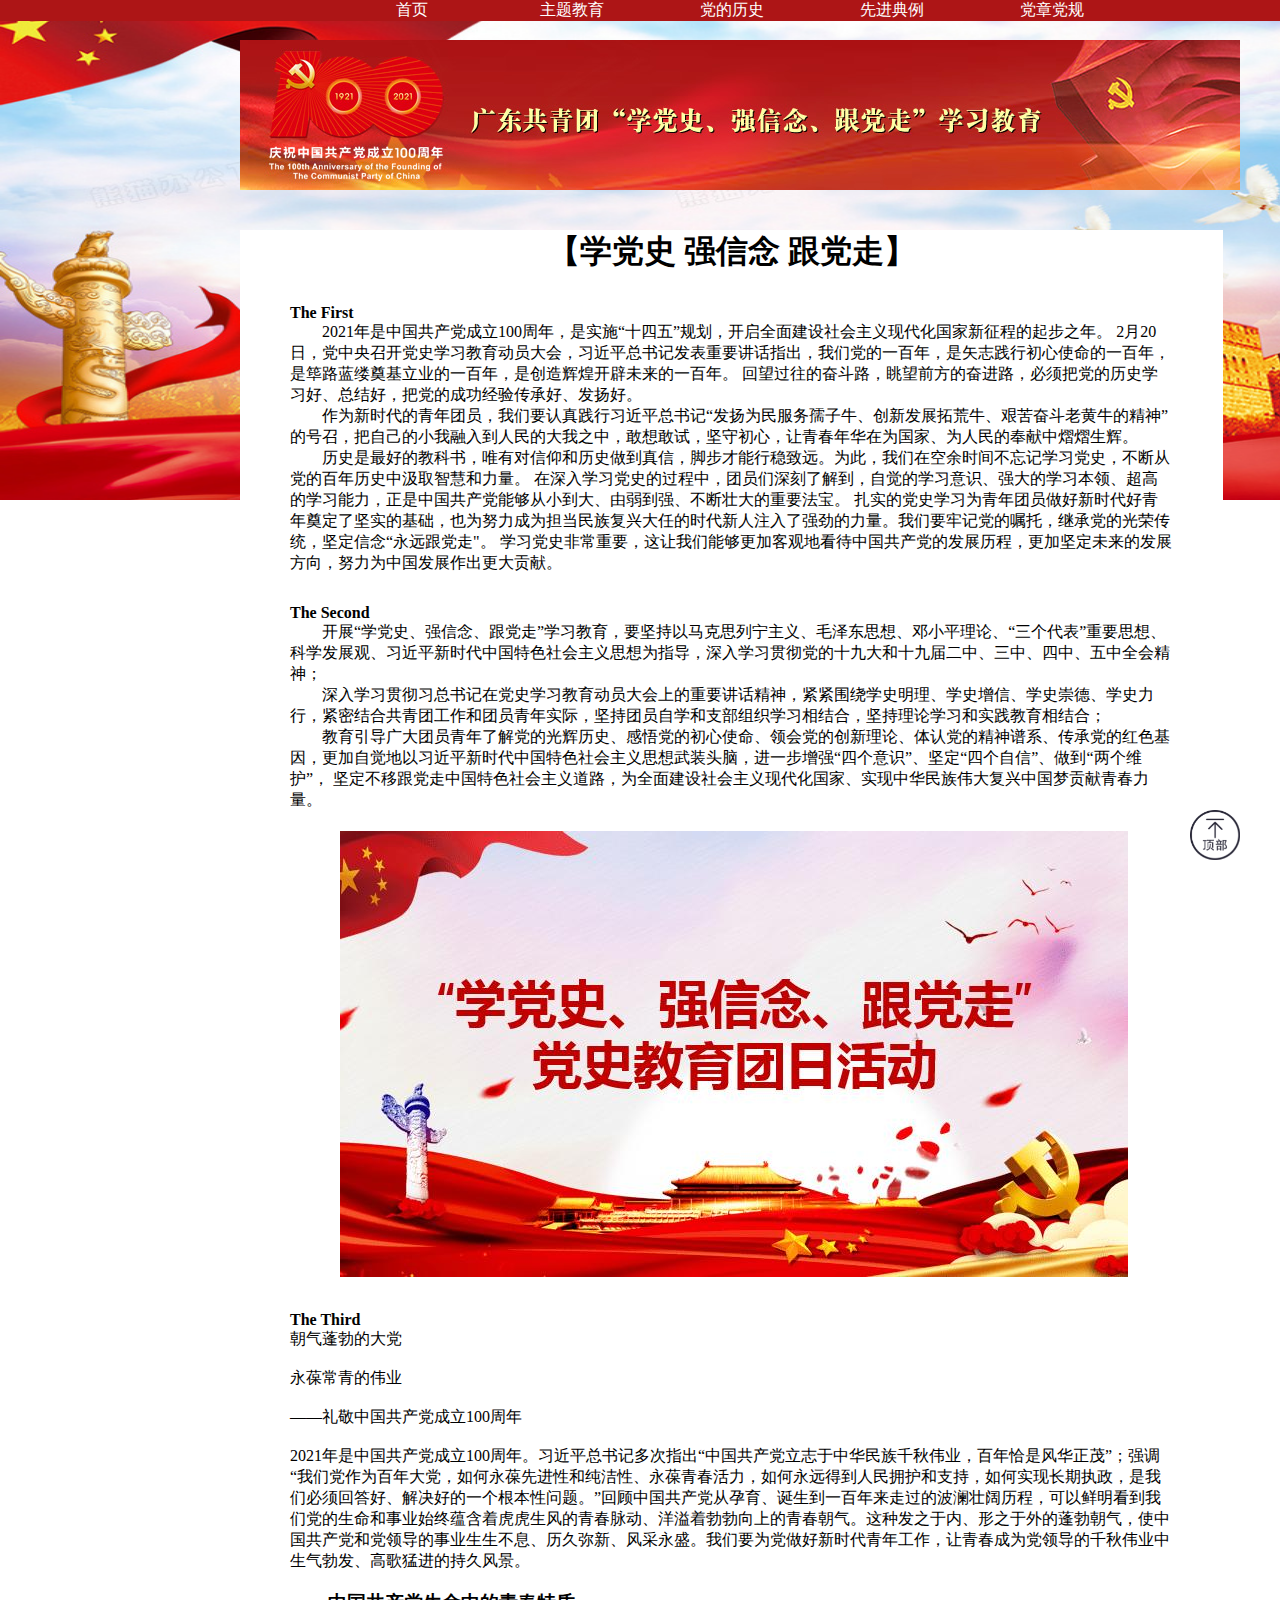
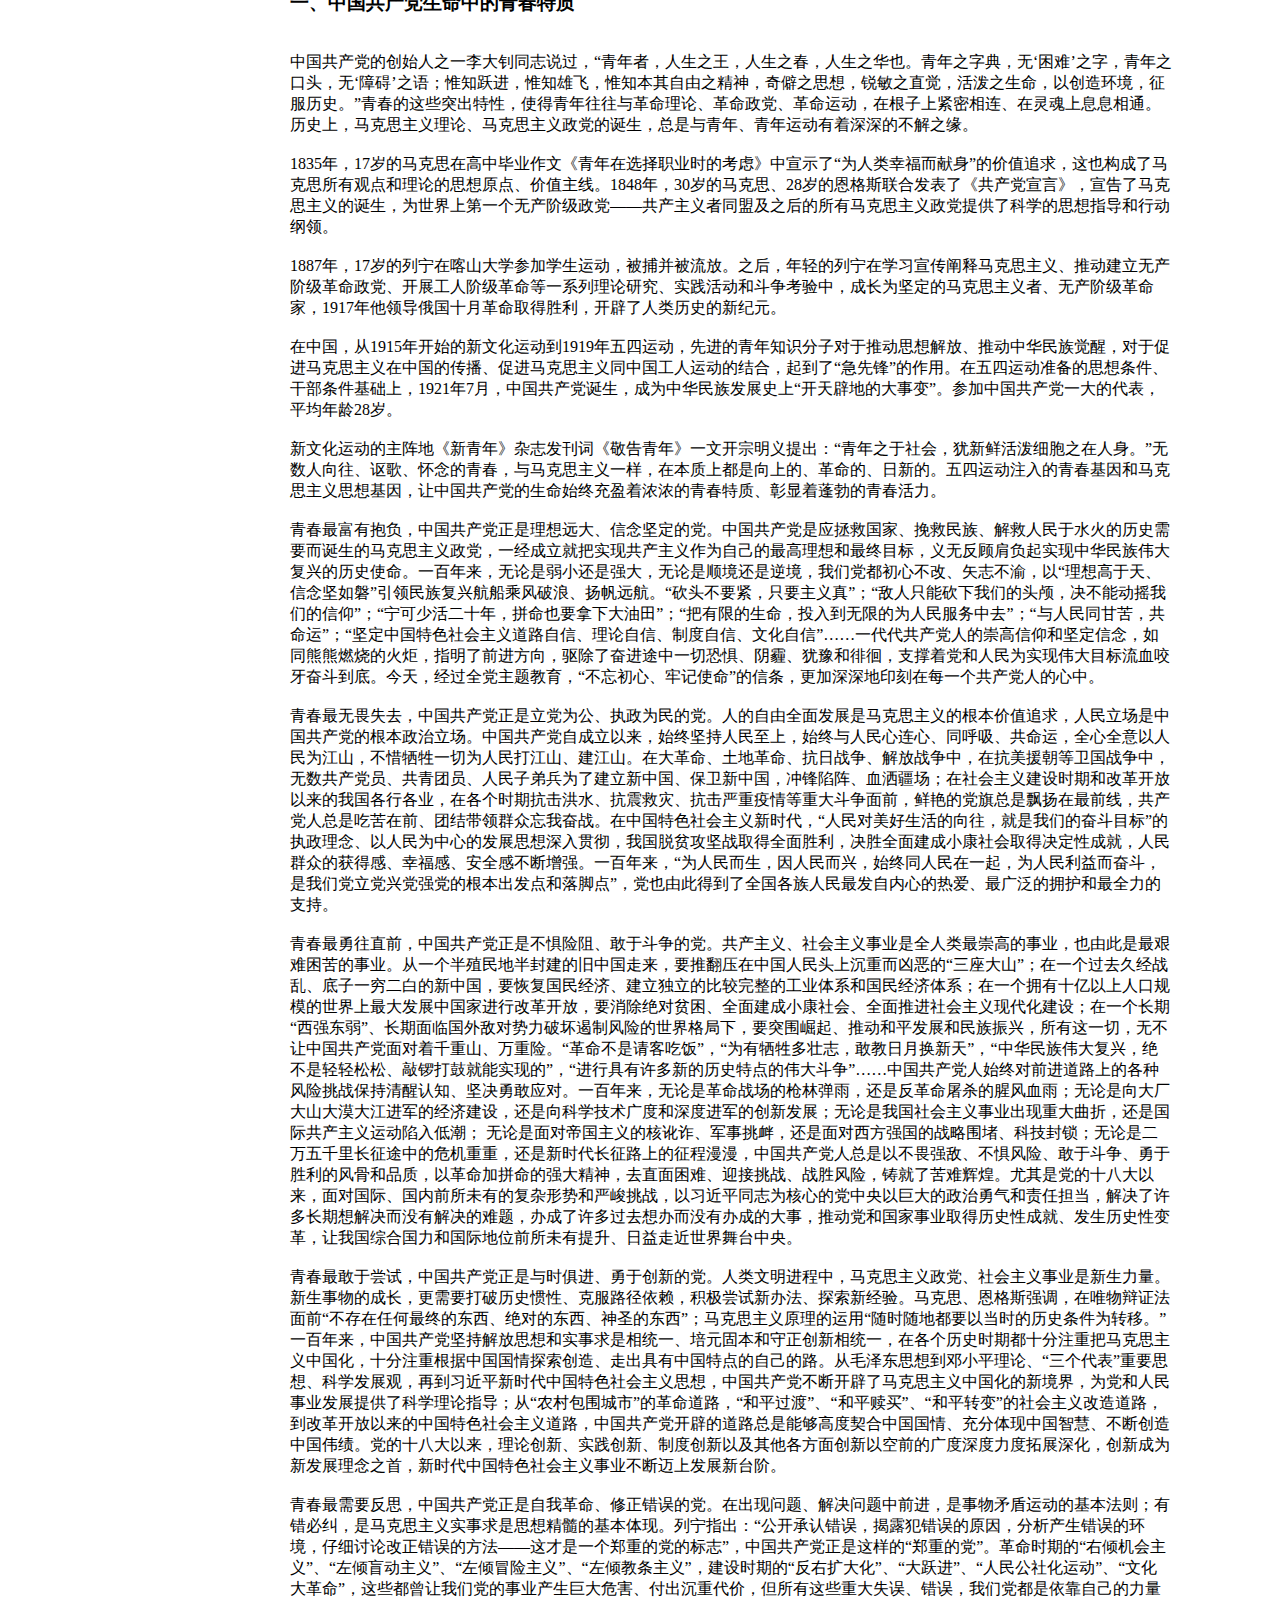
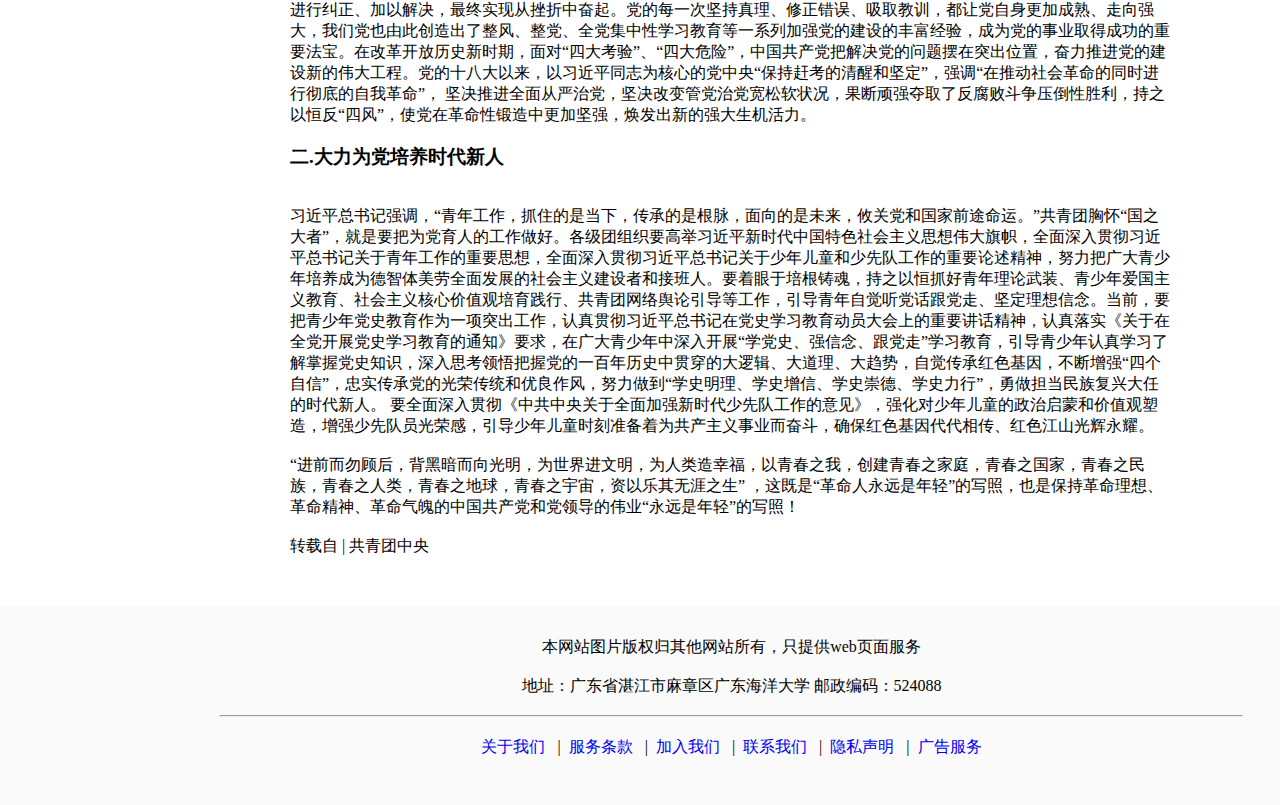
<file: target/project/WEB-INF/page/education.html>
<!DOCTYPE html>
<html lang="en">
<head>
    <meta charset="UTF-8">
    <title>主题教育</title>
    <link rel="stylesheet" href="../../css/education.css">
</head>
<!--打开网页时刷新页面-->
<body onload="window.opener.location.reload()">
<!--<body>-->

<div class="all">
    <!--顶部-->
    <div class="top" id="top">
        <div class="top-nav">
            <table>
                <tr>
                    <td>
                        <a href="/">首页</a>
                    </td>
                    <td>
                        <a href="/jump2">主题教育</a>
                    </td>
                    <td>
                        <a href="#">党的历史</a>
                    </td>
                    <td>
                        <a href="/jump1">先进典例</a>
                    </td>
                    <td>
                        <a href="#">党章党规</a>
                    </td>
                </tr>
            </table>
        </div>
        <div class="img_1">
            <img src="../../image/top1.jpg">
        </div>
    </div>

    <!--中部-->
    <div class="center">
        <h1>【学党史 强信念 跟党走】</h1>
        <div class="one">
            <span><b>The First</b></span><br/>
            <div>
                &emsp;&emsp;2021年是中国共产党成立100周年，是实施“十四五”规划，开启全面建设社会主义现代化国家新征程的起步之年。
                2月20日，党中央召开党史学习教育动员大会，习近平总书记发表重要讲话指出，我们党的一百年，是矢志践行初心使命的一百年，是筚路蓝缕奠基立业的一百年，是创造辉煌开辟未来的一百年。
                回望过往的奋斗路，眺望前方的奋进路，必须把党的历史学习好、总结好，把党的成功经验传承好、发扬好。<br/>

                &emsp;&emsp;作为新时代的青年团员，我们要认真践行习近平总书记“发扬为民服务孺子牛、创新发展拓荒牛、艰苦奋斗老黄牛的精神”的号召，把自己的小我融入到人民的大我之中，敢想敢试，坚守初心，让青春年华在为国家、为人民的奉献中熠熠生辉。<br/>

                &emsp;&emsp;历史是最好的教科书，唯有对信仰和历史做到真信，脚步才能行稳致远。为此，我们在空余时间不忘记学习党史，不断从党的百年历史中汲取智慧和力量。
                在深入学习党史的过程中，团员们深刻了解到，自觉的学习意识、强大的学习本领、超高的学习能力，正是中国共产党能够从小到大、由弱到强、不断壮大的重要法宝。
                扎实的党史学习为青年团员做好新时代好青年奠定了坚实的基础，也为努力成为担当民族复兴大任的时代新人注入了强劲的力量。我们要牢记党的嘱托，继承党的光荣传统，坚定信念“永远跟党走"。
                学习党史非常重要，这让我们能够更加客观地看待中国共产党的发展历程，更加坚定未来的发展方向，努力为中国发展作出更大贡献。<br/>
            </div>
        </div>

        <div class="one">
            <span><b>The Second</b></span><br/>
            <div>
                &emsp;&emsp;开展“学党史、强信念、跟党走”学习教育，要坚持以马克思列宁主义、毛泽东思想、邓小平理论、“三个代表”重要思想、科学发展观、习近平新时代中国特色社会主义思想为指导，深入学习贯彻党的十九大和十九届二中、三中、四中、五中全会精神；<br/>

                &emsp;&emsp;深入学习贯彻习总书记在党史学习教育动员大会上的重要讲话精神，紧紧围绕学史明理、学史增信、学史崇德、学史力行，紧密结合共青团工作和团员青年实际，坚持团员自学和支部组织学习相结合，坚持理论学习和实践教育相结合；<br/>

                &emsp;&emsp;教育引导广大团员青年了解党的光辉历史、感悟党的初心使命、领会党的创新理论、体认党的精神谱系、传承党的红色基因，更加自觉地以习近平新时代中国特色社会主义思想武装头脑，进一步增强“四个意识”、坚定“四个自信”、做到“两个维护”，
                坚定不移跟党走中国特色社会主义道路，为全面建设社会主义现代化国家、实现中华民族伟大复兴中国梦贡献青春力量。<br/>
            </div>
            <div class="img_2">
                <img src="../../image/education_center_1.png">
            </div>
        </div>

        <div class="one">
            <span><b>The Third</b></span>
            <div>
                朝气蓬勃的大党<br/><br/>

                永葆常青的伟业<br/><br/>

                ——礼敬中国共产党成立100周年<br/><br/>

                2021年是中国共产党成立100周年。习近平总书记多次指出“中国共产党立志于中华民族千秋伟业，百年恰是风华正茂”；强调“我们党作为百年大党，如何永葆先进性和纯洁性、永葆青春活力，如何永远得到人民拥护和支持，如何实现长期执政，是我们必须回答好、解决好的一个根本性问题。”回顾中国共产党从孕育、诞生到一百年来走过的波澜壮阔历程，可以鲜明看到我们党的生命和事业始终蕴含着虎虎生风的青春脉动、洋溢着勃勃向上的青春朝气。这种发之于内、形之于外的蓬勃朝气，使中国共产党和党领导的事业生生不息、历久弥新、风采永盛。我们要为党做好新时代青年工作，让青春成为党领导的千秋伟业中生气勃发、高歌猛进的持久风景。<br/><br/>

                <h3>一、中国共产党生命中的青春特质</h3><br/><br/>

                中国共产党的创始人之一李大钊同志说过，“青年者，人生之王，人生之春，人生之华也。青年之字典，无‘困难’之字，青年之口头，无‘障碍’之语；惟知跃进，惟知雄飞，惟知本其自由之精神，奇僻之思想，锐敏之直觉，活泼之生命，以创造环境，征服历史。”青春的这些突出特性，使得青年往往与革命理论、革命政党、革命运动，在根子上紧密相连、在灵魂上息息相通。历史上，马克思主义理论、马克思主义政党的诞生，总是与青年、青年运动有着深深的不解之缘。<br/><br/>

                1835年，17岁的马克思在高中毕业作文《青年在选择职业时的考虑》中宣示了“为人类幸福而献身”的价值追求，这也构成了马克思所有观点和理论的思想原点、价值主线。1848年，30岁的马克思、28岁的恩格斯联合发表了《共产党宣言》，宣告了马克思主义的诞生，为世界上第一个无产阶级政党——共产主义者同盟及之后的所有马克思主义政党提供了科学的思想指导和行动纲领。<br/><br/>

                1887年，17岁的列宁在喀山大学参加学生运动，被捕并被流放。之后，年轻的列宁在学习宣传阐释马克思主义、推动建立无产阶级革命政党、开展工人阶级革命等一系列理论研究、实践活动和斗争考验中，成长为坚定的马克思主义者、无产阶级革命家，1917年他领导俄国十月革命取得胜利，开辟了人类历史的新纪元。<br/><br/>

                在中国，从1915年开始的新文化运动到1919年五四运动，先进的青年知识分子对于推动思想解放、推动中华民族觉醒，对于促进马克思主义在中国的传播、促进马克思主义同中国工人运动的结合，起到了“急先锋”的作用。在五四运动准备的思想条件、干部条件基础上，1921年7月，中国共产党诞生，成为中华民族发展史上“开天辟地的大事变”。参加中国共产党一大的代表，平均年龄28岁。<br/><br/>

                新文化运动的主阵地《新青年》杂志发刊词《敬告青年》一文开宗明义提出：“青年之于社会，犹新鲜活泼细胞之在人身。”无数人向往、讴歌、怀念的青春，与马克思主义一样，在本质上都是向上的、革命的、日新的。五四运动注入的青春基因和马克思主义思想基因，让中国共产党的生命始终充盈着浓浓的青春特质、彰显着蓬勃的青春活力。<br/><br/>

                青春最富有抱负，中国共产党正是理想远大、信念坚定的党。中国共产党是应拯救国家、挽救民族、解救人民于水火的历史需要而诞生的马克思主义政党，一经成立就把实现共产主义作为自己的最高理想和最终目标，义无反顾肩负起实现中华民族伟大复兴的历史使命。一百年来，无论是弱小还是强大，无论是顺境还是逆境，我们党都初心不改、矢志不渝，以“理想高于天、信念坚如磐”引领民族复兴航船乘风破浪、扬帆远航。“砍头不要紧，只要主义真”；“敌人只能砍下我们的头颅，决不能动摇我们的信仰”；“宁可少活二十年，拼命也要拿下大油田”；“把有限的生命，投入到无限的为人民服务中去”；“与人民同甘苦，共命运”；“坚定中国特色社会主义道路自信、理论自信、制度自信、文化自信”……一代代共产党人的崇高信仰和坚定信念，如同熊熊燃烧的火炬，指明了前进方向，驱除了奋进途中一切恐惧、阴霾、犹豫和徘徊，支撑着党和人民为实现伟大目标流血咬牙奋斗到底。今天，经过全党主题教育，“不忘初心、牢记使命”的信条，更加深深地印刻在每一个共产党人的心中。<br/><br/>

                青春最无畏失去，中国共产党正是立党为公、执政为民的党。人的自由全面发展是马克思主义的根本价值追求，人民立场是中国共产党的根本政治立场。中国共产党自成立以来，始终坚持人民至上，始终与人民心连心、同呼吸、共命运，全心全意以人民为江山，不惜牺牲一切为人民打江山、建江山。在大革命、土地革命、抗日战争、解放战争中，在抗美援朝等卫国战争中，无数共产党员、共青团员、人民子弟兵为了建立新中国、保卫新中国，冲锋陷阵、血洒疆场；在社会主义建设时期和改革开放以来的我国各行各业，在各个时期抗击洪水、抗震救灾、抗击严重疫情等重大斗争面前，鲜艳的党旗总是飘扬在最前线，共产党人总是吃苦在前、团结带领群众忘我奋战。在中国特色社会主义新时代，“人民对美好生活的向往，就是我们的奋斗目标”的执政理念、以人民为中心的发展思想深入贯彻，我国脱贫攻坚战取得全面胜利，决胜全面建成小康社会取得决定性成就，人民群众的获得感、幸福感、安全感不断增强。一百年来，“为人民而生，因人民而兴，始终同人民在一起，为人民利益而奋斗，是我们党立党兴党强党的根本出发点和落脚点”，党也由此得到了全国各族人民最发自内心的热爱、最广泛的拥护和最全力的支持。<br/><br/>

                青春最勇往直前，中国共产党正是不惧险阻、敢于斗争的党。共产主义、社会主义事业是全人类最崇高的事业，也由此是最艰难困苦的事业。从一个半殖民地半封建的旧中国走来，要推翻压在中国人民头上沉重而凶恶的“三座大山”；在一个过去久经战乱、底子一穷二白的新中国，要恢复国民经济、建立独立的比较完整的工业体系和国民经济体系；在一个拥有十亿以上人口规模的世界上最大发展中国家进行改革开放，要消除绝对贫困、全面建成小康社会、全面推进社会主义现代化建设；在一个长期“西强东弱”、长期面临国外敌对势力破坏遏制风险的世界格局下，要突围崛起、推动和平发展和民族振兴，所有这一切，无不让中国共产党面对着千重山、万重险。“革命不是请客吃饭”，“为有牺牲多壮志，敢教日月换新天”，“中华民族伟大复兴，绝不是轻轻松松、敲锣打鼓就能实现的”，“进行具有许多新的历史特点的伟大斗争”……中国共产党人始终对前进道路上的各种风险挑战保持清醒认知、坚决勇敢应对。一百年来，无论是革命战场的枪林弹雨，还是反革命屠杀的腥风血雨；无论是向大厂大山大漠大江进军的经济建设，还是向科学技术广度和深度进军的创新发展；无论是我国社会主义事业出现重大曲折，还是国际共产主义运动陷入低潮；
                无论是面对帝国主义的核讹诈、军事挑衅，还是面对西方强国的战略围堵、科技封锁；无论是二万五千里长征途中的危机重重，还是新时代长征路上的征程漫漫，中国共产党人总是以不畏强敌、不惧风险、敢于斗争、勇于胜利的风骨和品质，以革命加拼命的强大精神，去直面困难、迎接挑战、战胜风险，铸就了苦难辉煌。尤其是党的十八大以来，面对国际、国内前所未有的复杂形势和严峻挑战，以习近平同志为核心的党中央以巨大的政治勇气和责任担当，解决了许多长期想解决而没有解决的难题，办成了许多过去想办而没有办成的大事，推动党和国家事业取得历史性成就、发生历史性变革，让我国综合国力和国际地位前所未有提升、日益走近世界舞台中央。<br/><br/>

                青春最敢于尝试，中国共产党正是与时俱进、勇于创新的党。人类文明进程中，马克思主义政党、社会主义事业是新生力量。新生事物的成长，更需要打破历史惯性、克服路径依赖，积极尝试新办法、探索新经验。马克思、恩格斯强调，在唯物辩证法面前“不存在任何最终的东西、绝对的东西、神圣的东西”；马克思主义原理的运用“随时随地都要以当时的历史条件为转移。”一百年来，中国共产党坚持解放思想和实事求是相统一、培元固本和守正创新相统一，在各个历史时期都十分注重把马克思主义中国化，十分注重根据中国国情探索创造、走出具有中国特点的自己的路。从毛泽东思想到邓小平理论、“三个代表”重要思想、科学发展观，再到习近平新时代中国特色社会主义思想，中国共产党不断开辟了马克思主义中国化的新境界，为党和人民事业发展提供了科学理论指导；从“农村包围城市”的革命道路，“和平过渡”、“和平赎买”、“和平转变”的社会主义改造道路，到改革开放以来的中国特色社会主义道路，中国共产党开辟的道路总是能够高度契合中国国情、充分体现中国智慧、不断创造中国伟绩。党的十八大以来，理论创新、实践创新、制度创新以及其他各方面创新以空前的广度深度力度拓展深化，创新成为新发展理念之首，新时代中国特色社会主义事业不断迈上发展新台阶。<br/><br/>

                青春最需要反思，中国共产党正是自我革命、修正错误的党。在出现问题、解决问题中前进，是事物矛盾运动的基本法则；有错必纠，是马克思主义实事求是思想精髓的基本体现。列宁指出：“公开承认错误，揭露犯错误的原因，分析产生错误的环境，仔细讨论改正错误的方法——这才是一个郑重的党的标志”，中国共产党正是这样的“郑重的党”。革命时期的“右倾机会主义”、“左倾盲动主义”、“左倾冒险主义”、“左倾教条主义”，建设时期的“反右扩大化”、“大跃进”、“人民公社化运动”、“文化大革命”，这些都曾让我们党的事业产生巨大危害、付出沉重代价，但所有这些重大失误、错误，我们党都是依靠自己的力量进行纠正、加以解决，最终实现从挫折中奋起。党的每一次坚持真理、修正错误、吸取教训，都让党自身更加成熟、走向强大，我们党也由此创造出了整风、整党、全党集中性学习教育等一系列加强党的建设的丰富经验，成为党的事业取得成功的重要法宝。在改革开放历史新时期，面对“四大考验”、“四大危险”，中国共产党把解决党的问题摆在突出位置，奋力推进党的建设新的伟大工程。党的十八大以来，以习近平同志为核心的党中央“保持赶考的清醒和坚定”，强调“在推动社会革命的同时进行彻底的自我革命”，
                坚决推进全面从严治党，坚决改变管党治党宽松软状况，果断顽强夺取了反腐败斗争压倒性胜利，持之以恒反“四风”，使党在革命性锻造中更加坚强，焕发出新的强大生机活力。<br/><br/>


                <h3>二.大力为党培养时代新人</h3><br/><br/>

                习近平总书记强调，“青年工作，抓住的是当下，传承的是根脉，面向的是未来，攸关党和国家前途命运。”共青团胸怀“国之大者”，就是要把为党育人的工作做好。各级团组织要高举习近平新时代中国特色社会主义思想伟大旗帜，全面深入贯彻习近平总书记关于青年工作的重要思想，全面深入贯彻习近平总书记关于少年儿童和少先队工作的重要论述精神，努力把广大青少年培养成为德智体美劳全面发展的社会主义建设者和接班人。要着眼于培根铸魂，持之以恒抓好青年理论武装、青少年爱国主义教育、社会主义核心价值观培育践行、共青团网络舆论引导等工作，引导青年自觉听党话跟党走、坚定理想信念。当前，要把青少年党史教育作为一项突出工作，认真贯彻习近平总书记在党史学习教育动员大会上的重要讲话精神，认真落实《关于在全党开展党史学习教育的通知》要求，在广大青少年中深入开展“学党史、强信念、跟党走”学习教育，引导青少年认真学习了解掌握党史知识，深入思考领悟把握党的一百年历史中贯穿的大逻辑、大道理、大趋势，自觉传承红色基因，不断增强“四个自信”，忠实传承党的光荣传统和优良作风，努力做到“学史明理、学史增信、学史崇德、学史力行”，勇做担当民族复兴大任的时代新人。
                要全面深入贯彻《中共中央关于全面加强新时代少先队工作的意见》，强化对少年儿童的政治启蒙和价值观塑造，增强少先队员光荣感，引导少年儿童时刻准备着为共产主义事业而奋斗，确保红色基因代代相传、红色江山光辉永耀。<br/><br/>

                “进前而勿顾后，背黑暗而向光明，为世界进文明，为人类造幸福，以青春之我，创建青春之家庭，青春之国家，青春之民族，青春之人类，青春之地球，青春之宇宙，资以乐其无涯之生” ，这既是“革命人永远是年轻”的写照，也是保持革命理想、革命精神、革命气魄的中国共产党和党领导的伟业“永远是年轻”的写照！

                <br/><br/>转载自 | 共青团中央
            </div>
        </div>
    </div>

    <!--尾部-->
    <footer class="footer">
        <div class="text">
            <div>本网站图片版权归其他网站所有，只提供web页面服务</div><br/>
            <div>地址：广东省湛江市麻章区广东海洋大学  邮政编码：524088</div>
        </div>

        <br/><hr>

        <ul class="linkes">
            <li><a href="javascript:;">关于我们</a></li>
            <li><a href="javascript:;">服务条款</a></li>
            <li><a href="javascript:;">加入我们</a></li>
            <li><a href="javascript:;">联系我们</a></li>
            <li><a href="javascript:;">隐私声明</a></li>
            <li><a href="javascript:;">广告服务</a></li>
        </ul>
    </footer>

    <div class="return_top">
        <a href="#top"><img class="img_foot" src="../../image/return_top.png"></a>
    </div>

</div>

</body>
</html>
</file>
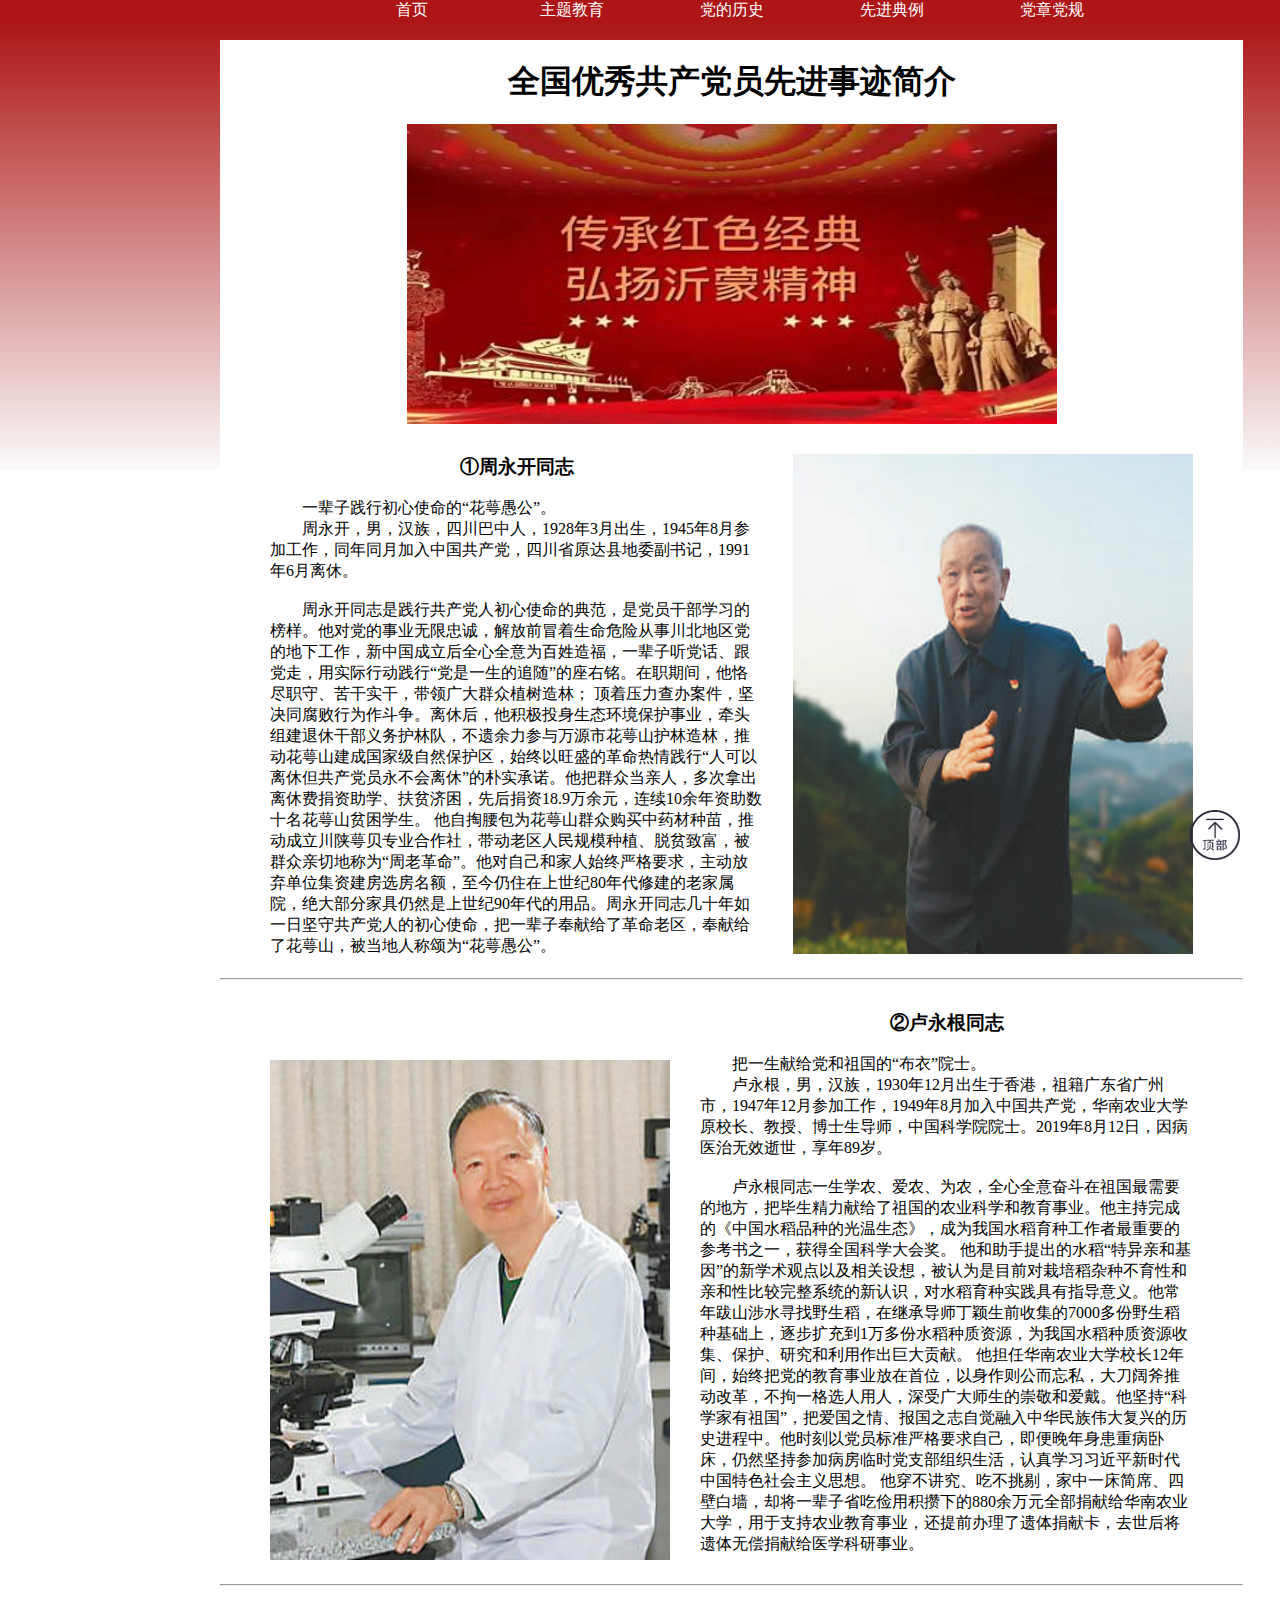
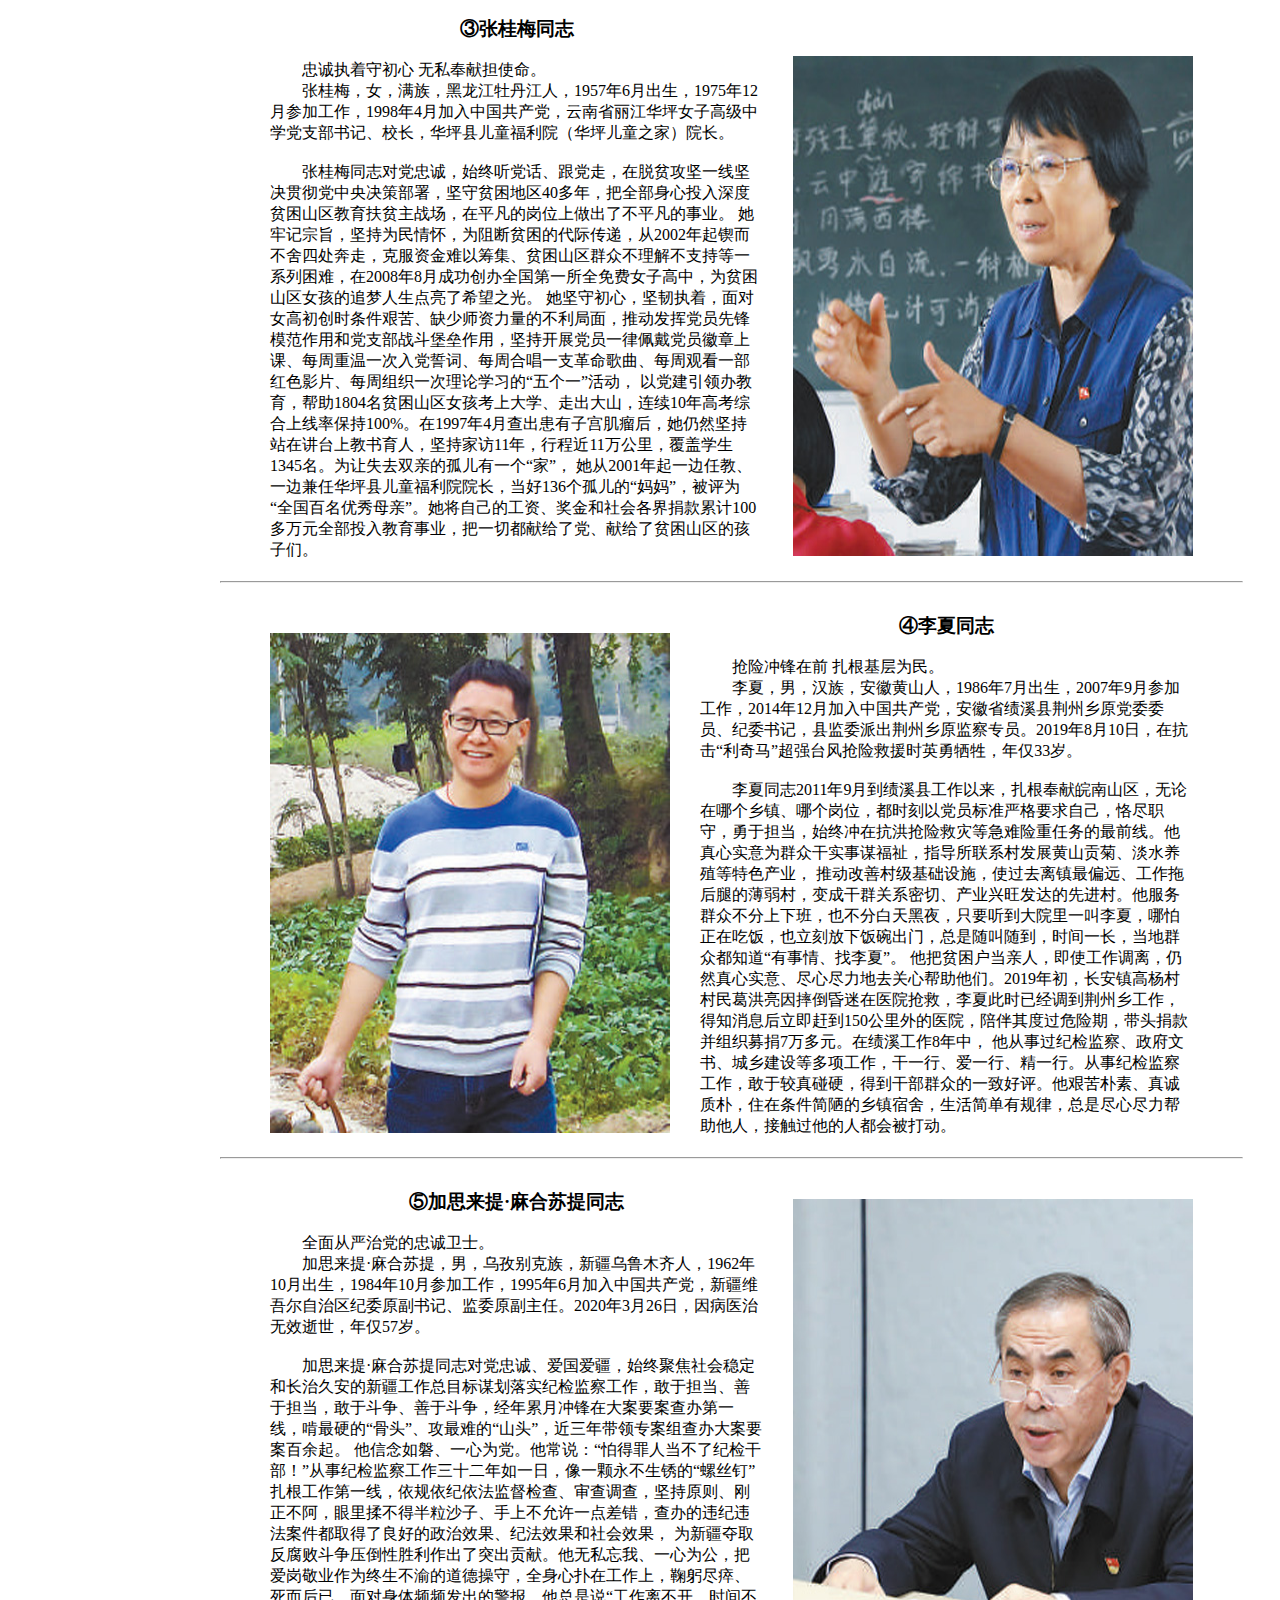
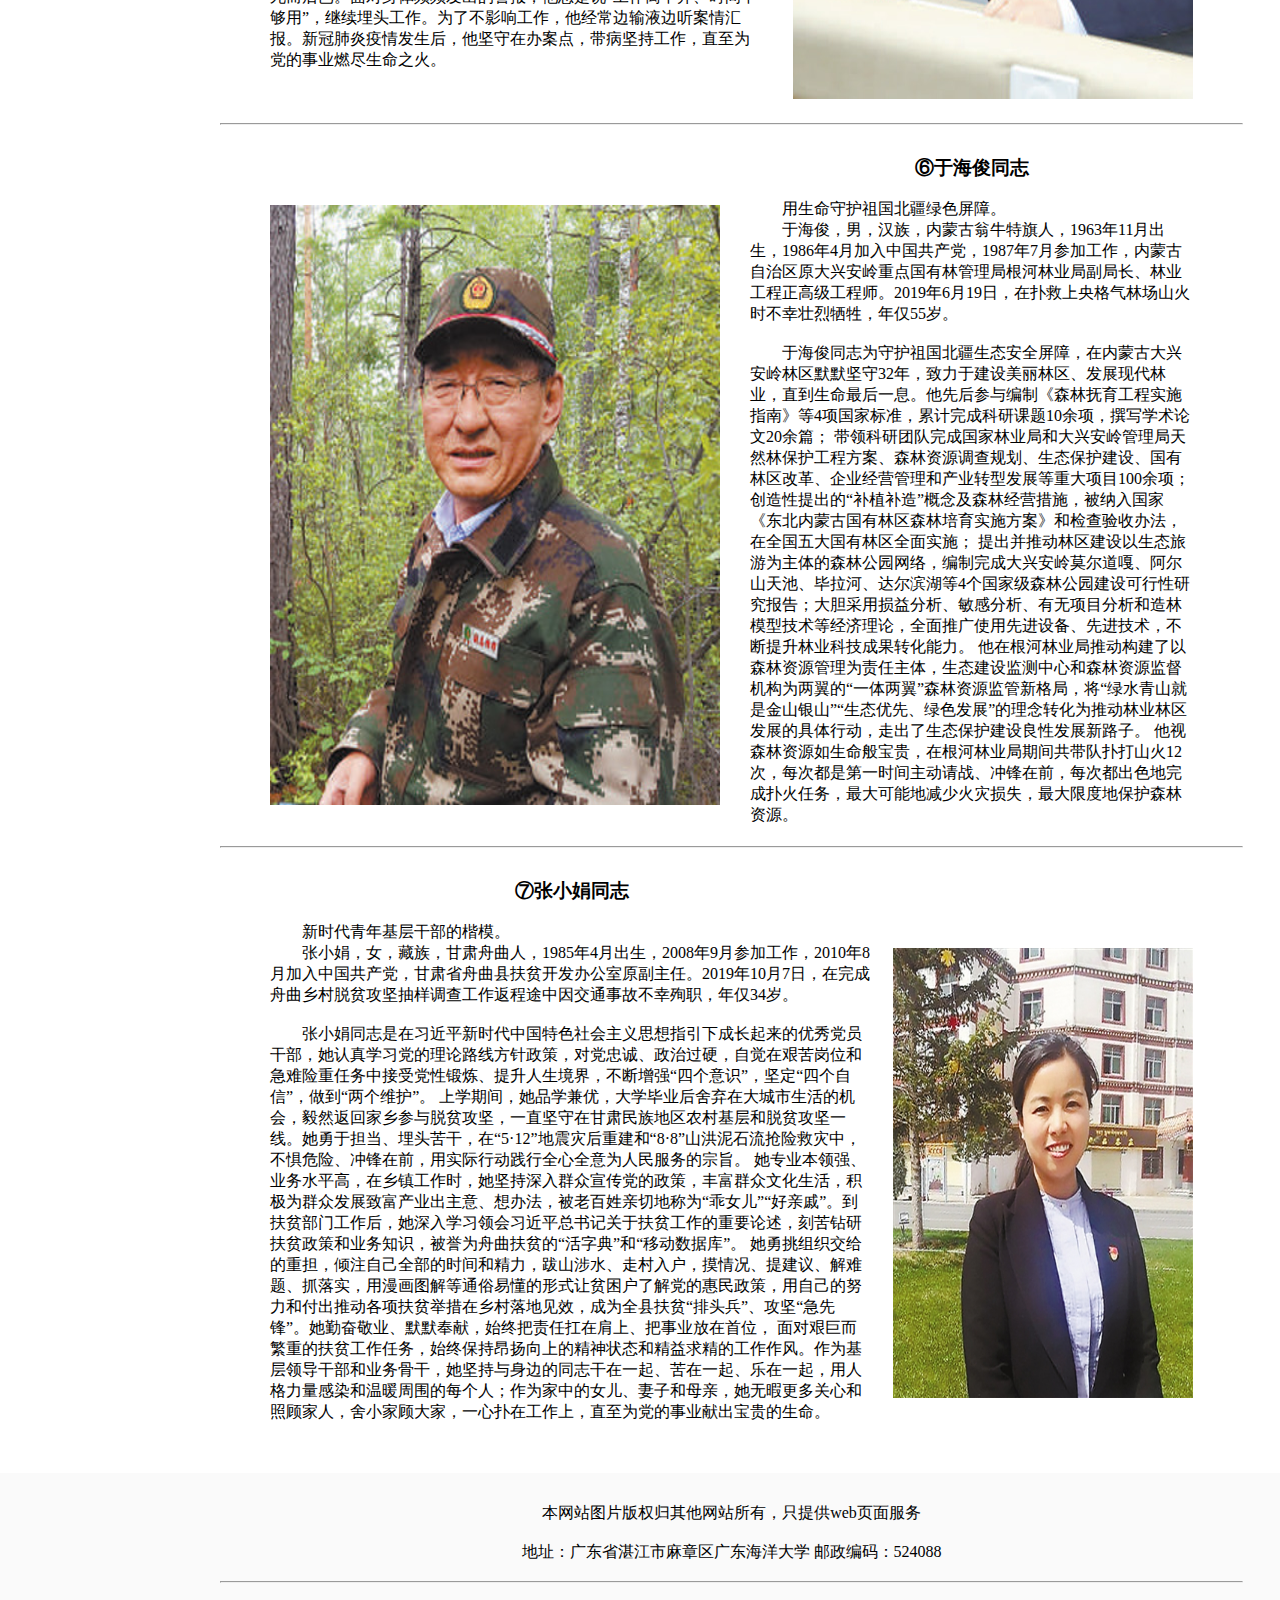
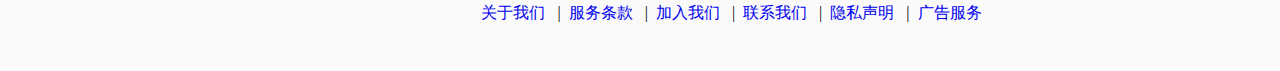
<file: target/project/WEB-INF/page/model.html>
<!DOCTYPE html>
<html lang="en">
<head>
    <meta charset="UTF-8">
    <title>先进典例</title>
    <link rel="stylesheet" href="../../css/model.css">
</head>

<body onload="window.opener.location.reload()">
<!--<body>-->

<div class="all">
    <!--顶部-->
    <div class="top" id="top">
        <div class="top-nav">
            <table>
                <tr>
                    <td>
                        <a href="/">首页</a>
                    </td>
                    <td>
                        <a href="/jump2">主题教育</a>
                    </td>
                    <td>
                        <a href="#">党的历史</a>
                    </td>
                    <td>
                        <a href="/jump1">先进典例</a>
                    </td>
                    <td>
                        <a href="#">党章党规</a>
                    </td>
                </tr>
            </table>
        </div>
    </div>

    <!--中部-->
    <div class="center">
        <div>
            <h1>全国优秀共产党员先进事迹简介</h1>
            <div class="img_1">
                <img src="../../image/top_2_1.jpg">
            </div>
        </div>
        <div class="flex one">
            <div class="text">
                <h3>①周永开同志</h3>
                <br/>
                &emsp;&emsp;一辈子践行初心使命的“花萼愚公”。<br/>

                &emsp;&emsp;周永开，男，汉族，四川巴中人，1928年3月出生，1945年8月参加工作，同年同月加入中国共产党，四川省原达县地委副书记，1991年6月离休。<br/><br/>

                &emsp;&emsp;周永开同志是践行共产党人初心使命的典范，是党员干部学习的榜样。他对党的事业无限忠诚，解放前冒着生命危险从事川北地区党的地下工作，新中国成立后全心全意为百姓造福，一辈子听党话、跟党走，用实际行动践行“党是一生的追随”的座右铭。在职期间，他恪尽职守、苦干实干，带领广大群众植树造林；
                顶着压力查办案件，坚决同腐败行为作斗争。离休后，他积极投身生态环境保护事业，牵头组建退休干部义务护林队，不遗余力参与万源市花萼山护林造林，推动花萼山建成国家级自然保护区，始终以旺盛的革命热情践行“人可以离休但共产党员永不会离休”的朴实承诺。他把群众当亲人，多次拿出离休费捐资助学、扶贫济困，先后捐资18.9万余元，连续10余年资助数十名花萼山贫困学生。
                他自掏腰包为花萼山群众购买中药材种苗，推动成立川陕萼贝专业合作社，带动老区人民规模种植、脱贫致富，被群众亲切地称为“周老革命”。他对自己和家人始终严格要求，主动放弃单位集资建房选房名额，至今仍住在上世纪80年代修建的老家属院，绝大部分家具仍然是上世纪90年代的用品。周永开同志几十年如一日坚守共产党人的初心使命，把一辈子奉献给了革命老区，奉献给了花萼山，被当地人称颂为“花萼愚公”。
            </div>
            <div class="img2_1">
                <img src="../../image/model/zhouyongkai.jpg">
            </div>
        </div>
        <hr>
        <div class="flex two">
            <div class="img2_2">
                <img src="../../image/model/luyonggen.jpg">
            </div>
            <div>
                <h3>②卢永根同志</h3>
                <br/>
                &emsp;&emsp;把一生献给党和祖国的“布衣”院士。<br/>

                &emsp;&emsp;卢永根，男，汉族，1930年12月出生于香港，祖籍广东省广州市，1947年12月参加工作，1949年8月加入中国共产党，华南农业大学原校长、教授、博士生导师，中国科学院院士。2019年8月12日，因病医治无效逝世，享年89岁。<br/><br/>

                &emsp;&emsp;卢永根同志一生学农、爱农、为农，全心全意奋斗在祖国最需要的地方，把毕生精力献给了祖国的农业科学和教育事业。他主持完成的《中国水稻品种的光温生态》，成为我国水稻育种工作者最重要的参考书之一，获得全国科学大会奖。
                他和助手提出的水稻“特异亲和基因”的新学术观点以及相关设想，被认为是目前对栽培稻杂种不育性和亲和性比较完整系统的新认识，对水稻育种实践具有指导意义。他常年跋山涉水寻找野生稻，在继承导师丁颖生前收集的7000多份野生稻种基础上，逐步扩充到1万多份水稻种质资源，为我国水稻种质资源收集、保护、研究和利用作出巨大贡献。
                他担任华南农业大学校长12年间，始终把党的教育事业放在首位，以身作则公而忘私，大刀阔斧推动改革，不拘一格选人用人，深受广大师生的崇敬和爱戴。他坚持“科学家有祖国”，把爱国之情、报国之志自觉融入中华民族伟大复兴的历史进程中。他时刻以党员标准严格要求自己，即便晚年身患重病卧床，仍然坚持参加病房临时党支部组织生活，认真学习习近平新时代中国特色社会主义思想。
                他穿不讲究、吃不挑剔，家中一床简席、四壁白墙，却将一辈子省吃俭用积攒下的880余万元全部捐献给华南农业大学，用于支持农业教育事业，还提前办理了遗体捐献卡，去世后将遗体无偿捐献给医学科研事业。
            </div>
        </div>
        <hr>
        <div class="flex three">
            <div>
                <h3>③张桂梅同志</h3>
                <br/>
                &emsp;&emsp;忠诚执着守初心 无私奉献担使命。<br/>

                &emsp;&emsp;张桂梅，女，满族，黑龙江牡丹江人，1957年6月出生，1975年12月参加工作，1998年4月加入中国共产党，云南省丽江华坪女子高级中学党支部书记、校长，华坪县儿童福利院（华坪儿童之家）院长。<br/><br/>

                &emsp;&emsp;张桂梅同志对党忠诚，始终听党话、跟党走，在脱贫攻坚一线坚决贯彻党中央决策部署，坚守贫困地区40多年，把全部身心投入深度贫困山区教育扶贫主战场，在平凡的岗位上做出了不平凡的事业。
                她牢记宗旨，坚持为民情怀，为阻断贫困的代际传递，从2002年起锲而不舍四处奔走，克服资金难以筹集、贫困山区群众不理解不支持等一系列困难，在2008年8月成功创办全国第一所全免费女子高中，为贫困山区女孩的追梦人生点亮了希望之光。
                她坚守初心，坚韧执着，面对女高初创时条件艰苦、缺少师资力量的不利局面，推动发挥党员先锋模范作用和党支部战斗堡垒作用，坚持开展党员一律佩戴党员徽章上课、每周重温一次入党誓词、每周合唱一支革命歌曲、每周观看一部红色影片、每周组织一次理论学习的“五个一”活动，
                以党建引领办教育，帮助1804名贫困山区女孩考上大学、走出大山，连续10年高考综合上线率保持100%。在1997年4月查出患有子宫肌瘤后，她仍然坚持站在讲台上教书育人，坚持家访11年，行程近11万公里，覆盖学生1345名。为让失去双亲的孤儿有一个“家”，
                她从2001年起一边任教、一边兼任华坪县儿童福利院院长，当好136个孤儿的“妈妈”，被评为“全国百名优秀母亲”。她将自己的工资、奖金和社会各界捐款累计100多万元全部投入教育事业，把一切都献给了党、献给了贫困山区的孩子们。
            </div>
            <div class="img2_3">
                <img src="../../image/model/zhangguimei.jpg">
            </div>
        </div>
        <hr>
        <div class="flex four">
            <div class="img2_4">
                <img src="../../image/model/lixia.jpg">
            </div>
            <div>
                <h3>④李夏同志</h3>
                <br/>
                &emsp;&emsp;抢险冲锋在前 扎根基层为民。<br/>

                &emsp;&emsp;李夏，男，汉族，安徽黄山人，1986年7月出生，2007年9月参加工作，2014年12月加入中国共产党，安徽省绩溪县荆州乡原党委委员、纪委书记，县监委派出荆州乡原监察专员。2019年8月10日，在抗击“利奇马”超强台风抢险救援时英勇牺牲，年仅33岁。<br/><br/>

                &emsp;&emsp;李夏同志2011年9月到绩溪县工作以来，扎根奉献皖南山区，无论在哪个乡镇、哪个岗位，都时刻以党员标准严格要求自己，恪尽职守，勇于担当，始终冲在抗洪抢险救灾等急难险重任务的最前线。他真心实意为群众干实事谋福祉，指导所联系村发展黄山贡菊、淡水养殖等特色产业，
                推动改善村级基础设施，使过去离镇最偏远、工作拖后腿的薄弱村，变成干群关系密切、产业兴旺发达的先进村。他服务群众不分上下班，也不分白天黑夜，只要听到大院里一叫李夏，哪怕正在吃饭，也立刻放下饭碗出门，总是随叫随到，时间一长，当地群众都知道“有事情、找李夏”。
                他把贫困户当亲人，即使工作调离，仍然真心实意、尽心尽力地去关心帮助他们。2019年初，长安镇高杨村村民葛洪亮因摔倒昏迷在医院抢救，李夏此时已经调到荆州乡工作，得知消息后立即赶到150公里外的医院，陪伴其度过危险期，带头捐款并组织募捐7万多元。在绩溪工作8年中，
                他从事过纪检监察、政府文书、城乡建设等多项工作，干一行、爱一行、精一行。从事纪检监察工作，敢于较真碰硬，得到干部群众的一致好评。他艰苦朴素、真诚质朴，住在条件简陋的乡镇宿舍，生活简单有规律，总是尽心尽力帮助他人，接触过他的人都会被打动。
            </div>
        </div>
        <hr>
        <div class="flex five">
            <div>
                <h3>⑤加思来提·麻合苏提同志</h3>
                <br/>
                &emsp;&emsp;全面从严治党的忠诚卫士。<br/>

                &emsp;&emsp;加思来提·麻合苏提，男，乌孜别克族，新疆乌鲁木齐人，1962年10月出生，1984年10月参加工作，1995年6月加入中国共产党，新疆维吾尔自治区纪委原副书记、监委原副主任。2020年3月26日，因病医治无效逝世，年仅57岁。<br/><br/>

                &emsp;&emsp;加思来提·麻合苏提同志对党忠诚、爱国爱疆，始终聚焦社会稳定和长治久安的新疆工作总目标谋划落实纪检监察工作，敢于担当、善于担当，敢于斗争、善于斗争，经年累月冲锋在大案要案查办第一线，啃最硬的“骨头”、攻最难的“山头”，近三年带领专案组查办大案要案百余起。
                他信念如磐、一心为党。他常说：“怕得罪人当不了纪检干部！”从事纪检监察工作三十二年如一日，像一颗永不生锈的“螺丝钉”扎根工作第一线，依规依纪依法监督检查、审查调查，坚持原则、刚正不阿，眼里揉不得半粒沙子、手上不允许一点差错，查办的违纪违法案件都取得了良好的政治效果、纪法效果和社会效果，
                为新疆夺取反腐败斗争压倒性胜利作出了突出贡献。他无私忘我、一心为公，把爱岗敬业作为终生不渝的道德操守，全身心扑在工作上，鞠躬尽瘁、死而后已。面对身体频频发出的警报，他总是说“工作离不开、时间不够用”，继续埋头工作。为了不影响工作，他经常边输液边听案情汇报。新冠肺炎疫情发生后，他坚守在办案点，带病坚持工作，直至为党的事业燃尽生命之火。
            </div>
            <div class="img2_5">
                <img src="../../image/model/jiasi.jpg">
            </div>
        </div>
        <hr>
        <div class="flex six">
            <div class="img2_6">
                <img src="../../image/model/yuhaijun.jpg">
            </div>
            <div>
                <h3>⑥于海俊同志</h3>
                <br/>
                &emsp;&emsp;用生命守护祖国北疆绿色屏障。<br/>

                &emsp;&emsp;于海俊，男，汉族，内蒙古翁牛特旗人，1963年11月出生，1986年4月加入中国共产党，1987年7月参加工作，内蒙古自治区原大兴安岭重点国有林管理局根河林业局副局长、林业工程正高级工程师。2019年6月19日，在扑救上央格气林场山火时不幸壮烈牺牲，年仅55岁。<br/><br/>

                &emsp;&emsp;于海俊同志为守护祖国北疆生态安全屏障，在内蒙古大兴安岭林区默默坚守32年，致力于建设美丽林区、发展现代林业，直到生命最后一息。他先后参与编制《森林抚育工程实施指南》等4项国家标准，累计完成科研课题10余项，撰写学术论文20余篇；
                带领科研团队完成国家林业局和大兴安岭管理局天然林保护工程方案、森林资源调查规划、生态保护建设、国有林区改革、企业经营管理和产业转型发展等重大项目100余项；创造性提出的“补植补造”概念及森林经营措施，被纳入国家《东北内蒙古国有林区森林培育实施方案》和检查验收办法，在全国五大国有林区全面实施；
                提出并推动林区建设以生态旅游为主体的森林公园网络，编制完成大兴安岭莫尔道嘎、阿尔山天池、毕拉河、达尔滨湖等4个国家级森林公园建设可行性研究报告；大胆采用损益分析、敏感分析、有无项目分析和造林模型技术等经济理论，全面推广使用先进设备、先进技术，不断提升林业科技成果转化能力。
                他在根河林业局推动构建了以森林资源管理为责任主体，生态建设监测中心和森林资源监督机构为两翼的“一体两翼”森林资源监管新格局，将“绿水青山就是金山银山”“生态优先、绿色发展”的理念转化为推动林业林区发展的具体行动，走出了生态保护建设良性发展新路子。
                他视森林资源如生命般宝贵，在根河林业局期间共带队扑打山火12次，每次都是第一时间主动请战、冲锋在前，每次都出色地完成扑火任务，最大可能地减少火灾损失，最大限度地保护森林资源。
            </div>
        </div>
        <hr>
        <div class="flex seven">
            <div>
                <h3>⑦张小娟同志</h3>
                <br/>
                &emsp;&emsp;新时代青年基层干部的楷模。<br/>

                &emsp;&emsp;张小娟，女，藏族，甘肃舟曲人，1985年4月出生，2008年9月参加工作，2010年8月加入中国共产党，甘肃省舟曲县扶贫开发办公室原副主任。2019年10月7日，在完成舟曲乡村脱贫攻坚抽样调查工作返程途中因交通事故不幸殉职，年仅34岁。<br/><br/>

                &emsp;&emsp;张小娟同志是在习近平新时代中国特色社会主义思想指引下成长起来的优秀党员干部，她认真学习党的理论路线方针政策，对党忠诚、政治过硬，自觉在艰苦岗位和急难险重任务中接受党性锻炼、提升人生境界，不断增强“四个意识”，坚定“四个自信”，做到“两个维护”。
                上学期间，她品学兼优，大学毕业后舍弃在大城市生活的机会，毅然返回家乡参与脱贫攻坚，一直坚守在甘肃民族地区农村基层和脱贫攻坚一线。她勇于担当、埋头苦干，在“5·12”地震灾后重建和“8·8”山洪泥石流抢险救灾中，不惧危险、冲锋在前，用实际行动践行全心全意为人民服务的宗旨。
                她专业本领强、业务水平高，在乡镇工作时，她坚持深入群众宣传党的政策，丰富群众文化生活，积极为群众发展致富产业出主意、想办法，被老百姓亲切地称为“乖女儿”“好亲戚”。到扶贫部门工作后，她深入学习领会习近平总书记关于扶贫工作的重要论述，刻苦钻研扶贫政策和业务知识，被誉为舟曲扶贫的“活字典”和“移动数据库”。
                她勇挑组织交给的重担，倾注自己全部的时间和精力，跋山涉水、走村入户，摸情况、提建议、解难题、抓落实，用漫画图解等通俗易懂的形式让贫困户了解党的惠民政策，用自己的努力和付出推动各项扶贫举措在乡村落地见效，成为全县扶贫“排头兵”、攻坚“急先锋”。她勤奋敬业、默默奉献，始终把责任扛在肩上、把事业放在首位，
                面对艰巨而繁重的扶贫工作任务，始终保持昂扬向上的精神状态和精益求精的工作作风。作为基层领导干部和业务骨干，她坚持与身边的同志干在一起、苦在一起、乐在一起，用人格力量感染和温暖周围的每个人；作为家中的女儿、妻子和母亲，她无暇更多关心和照顾家人，舍小家顾大家，一心扑在工作上，直至为党的事业献出宝贵的生命。
            </div>
            <div class="img2_7">
                <img src="../../image/model/zhangxiaojuan.jpg">
            </div>
        </div>
    </div>

    <!--尾部-->
    <footer class="footer">
        <div class="text">
            <div>本网站图片版权归其他网站所有，只提供web页面服务</div><br/>
            <div>地址：广东省湛江市麻章区广东海洋大学  邮政编码：524088</div>
        </div>

        <br/><hr>

        <ul class="linkes">
            <li><a href="javascript:;">关于我们</a></li>
            <li><a href="javascript:;">服务条款</a></li>
            <li><a href="javascript:;">加入我们</a></li>
            <li><a href="javascript:;">联系我们</a></li>
            <li><a href="javascript:;">隐私声明</a></li>
            <li><a href="javascript:;">广告服务</a></li>
        </ul>
    </footer>

    <div class="return_top">
        <a href="#top"><img class="img_foot" src="../../image/return_top.png"></a>
    </div>

</div>

</body>
</html>
</file>
<file: target/project/css/education.css>
*{
    padding: 0;
    margin: 0;
}
a{
    text-decoration: none;
}
.all{
    width: 1463px;
    height: 500px;
    background-image: url("../image/background_1.png");
    background-size: 1463px 500px;
    background-repeat: no-repeat;
    position: absolute;
    z-index: -10;
    margin: 0 auto;
}
.top .top-nav{
    width: 1463px;
    background-color: #ad1516;
    margin: 0 auto;
    position: fixed;
    top: 0;
}
.top .top-nav table,td{
    border-collapse: collapse;
    width: 800px;
    text-align: center;
    margin: 0 auto;
}
td a{
    color: white;
}
.top .img_1{
    width: 1000px;
    height: 150px;
    margin: 40px 240px;
}
.center{
    background-color: white;
    margin: 0 240px;
}
h1{
    text-align: center;
}
.center .one{
    margin: 30px 50px;
}
.center .one .img_2{
    width: 700px;
    height: 450px;
    margin: 20px 50px;
}




.linkes {
    text-align: center;
    list-style: none;
    margin: 20px 220px;
    height: 18px;
}
.linkes>li {
    display: inline-block;
}
/*li后面的li添加*/
.linkes>li+li::before{
    content: "|";
    margin:0 8px;
}
.footer{
    background-color: #fafafa;
    padding: 30px 220px;
    margin: 50px 0;
}
.footer .text{
    text-align: center;
}
.return_top{
    position: fixed;
    width: 50px;
    height: 50px;
    z-index: 1;
    right: 40px;
    bottom: 40px;
}
.return_top .img_foot{
    width: 50px;
    height: 50px;
}
</file>
<file: target/project/css/model.css>
*{
    padding: 0;
    margin: 0;
}
a{
    text-decoration: none;
}
.all{
    width: 1463px;
    height: 450px;
    background-image: linear-gradient(to top, #fafafa,#ad1516);
    position: absolute;
    margin-top: 20px;
}
.top .top-nav{
    width: 1463px;
    background-color: #ad1516;
    margin: 0 auto;
    position: fixed;
    top: 0;
}
.top .top-nav table,td{
    border-collapse: collapse;
    width: 800px;
    text-align: center;
    margin: 0 auto;
}
td a{
    color: white;
}
.center{
    margin: 20px 220px;
    background-color: white;
}
.center h1{
    text-align: center;
    padding-top: 20px;
}
.center .img_1{
    width: 650px;
    height: 300px;
    margin: 0 auto;
    padding-top: 20px;
}
.center .img_1 img{
    width: 650px;
    height: 300px;
}
h3{
    text-align: center;
}
.center .flex{
    display: flex;
    margin: 30px 50px 20px 50px;
}
.center .one .img2_1 img{
    width: 400px;
    height: 500px;
    margin-left: 30px;
}
.center .two .img2_2 img{
    width: 400px;
    height: 500px;
    margin-right: 30px;
    margin-top: 50px;
}
.center .three .img2_3 img{
    width: 400px;
    height: 500px;
    margin-left: 30px;
    margin-top: 40px;
}
.center .four .img2_4 img{
    width: 400px;
    height: 500px;
    margin-right: 30px;
    margin-top: 20px;
}
.center .five .img2_5 img{
    width: 400px;
    height: 500px;
    margin-left: 30px;
    margin-top: 10px;
}
.center .six .img2_6 img{
    width: 450px;
    height: 600px;
    margin-right: 30px;
    margin-top: 50px;
}
.center .seven .img2_7 img{
    width: 300px;
    height: 450px;
    margin-left: 20px;
    margin-top: 70px;
}

.linkes {
    text-align: center;
    list-style: none;
    margin: 20px 220px;
    height: 18px;
}
.linkes>li {
    display: inline-block;
}
/*li后面的li添加*/
.linkes>li+li::before{
    content: "|";
    margin:0 8px;
}
.footer{
    background-color: #fafafa;
    padding: 30px 220px;
    margin: 50px 0;
}
.footer .text{
    text-align: center;
}
.return_top{
    position: fixed;
    width: 50px;
    height: 50px;
    z-index: 1;
    right: 40px;
    bottom: 40px;
}
.return_top .img_foot{
    width: 50px;
    height: 50px;
}
</file>
